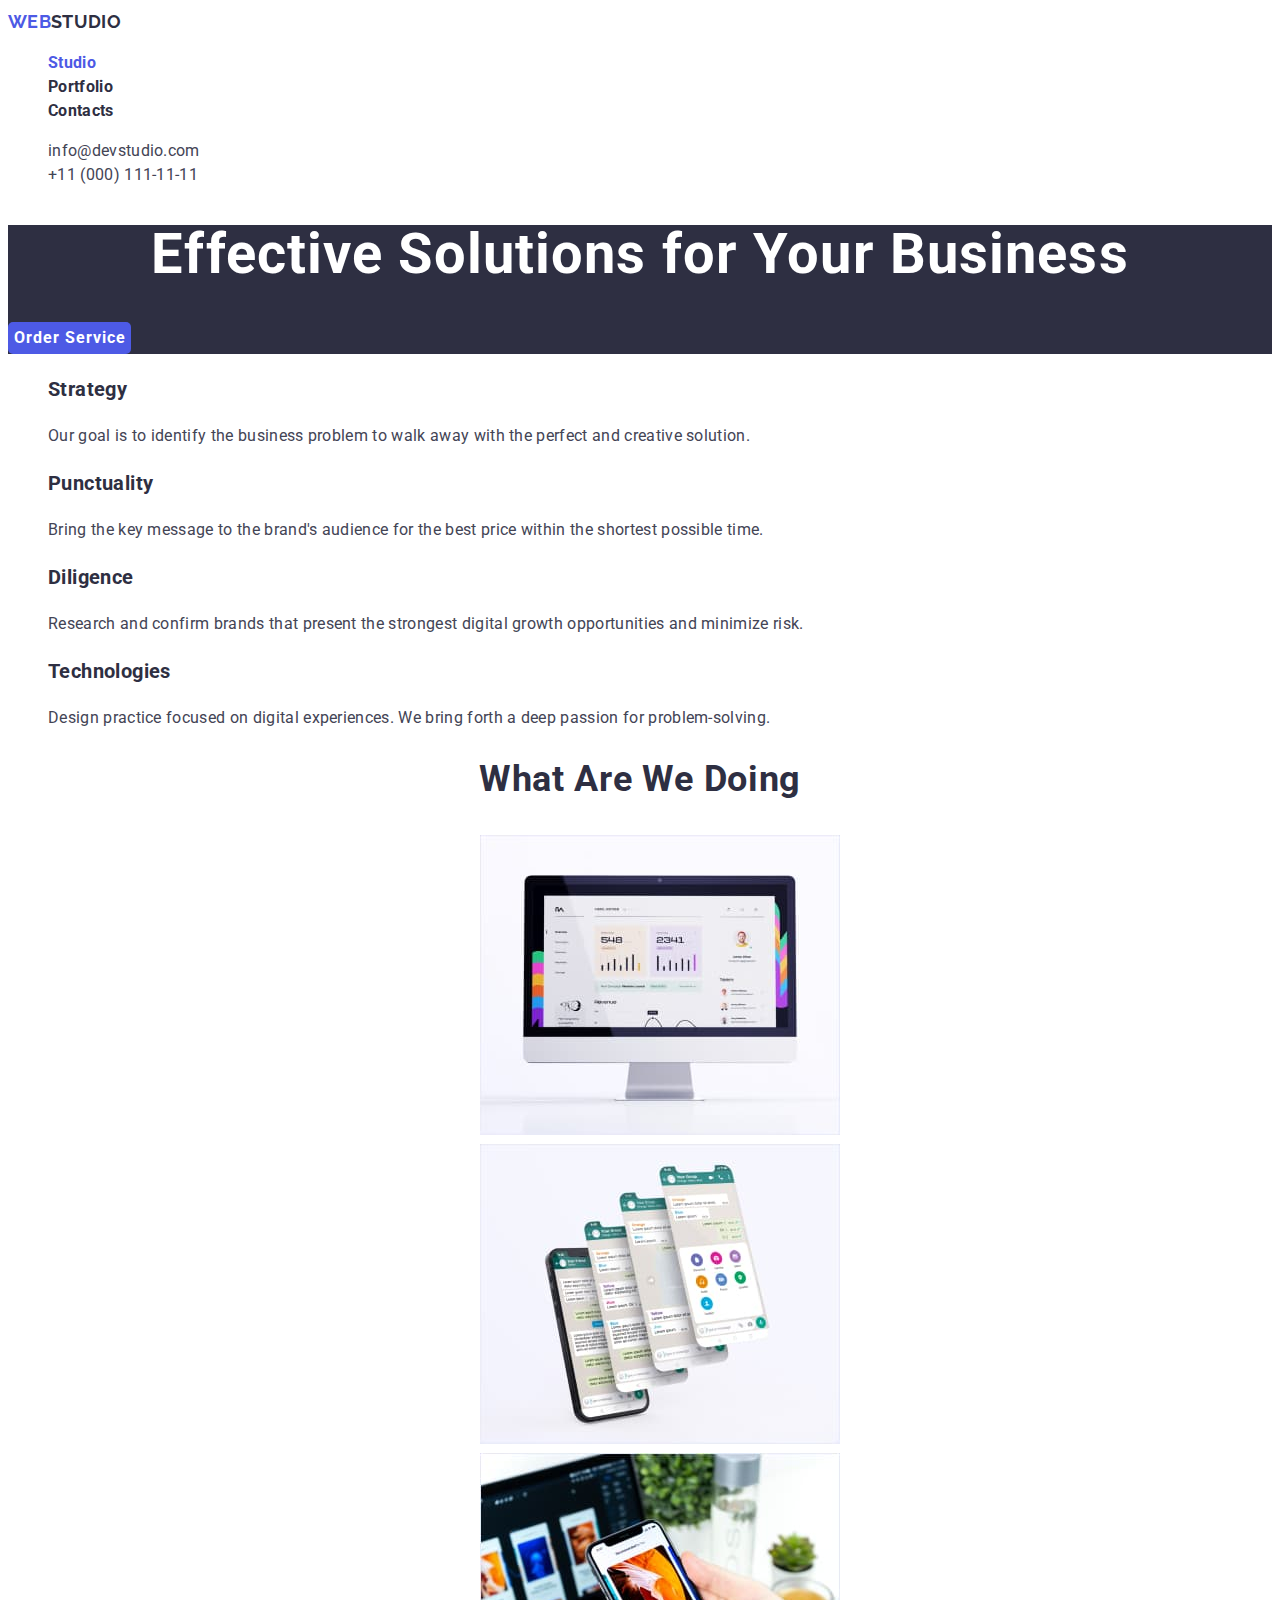
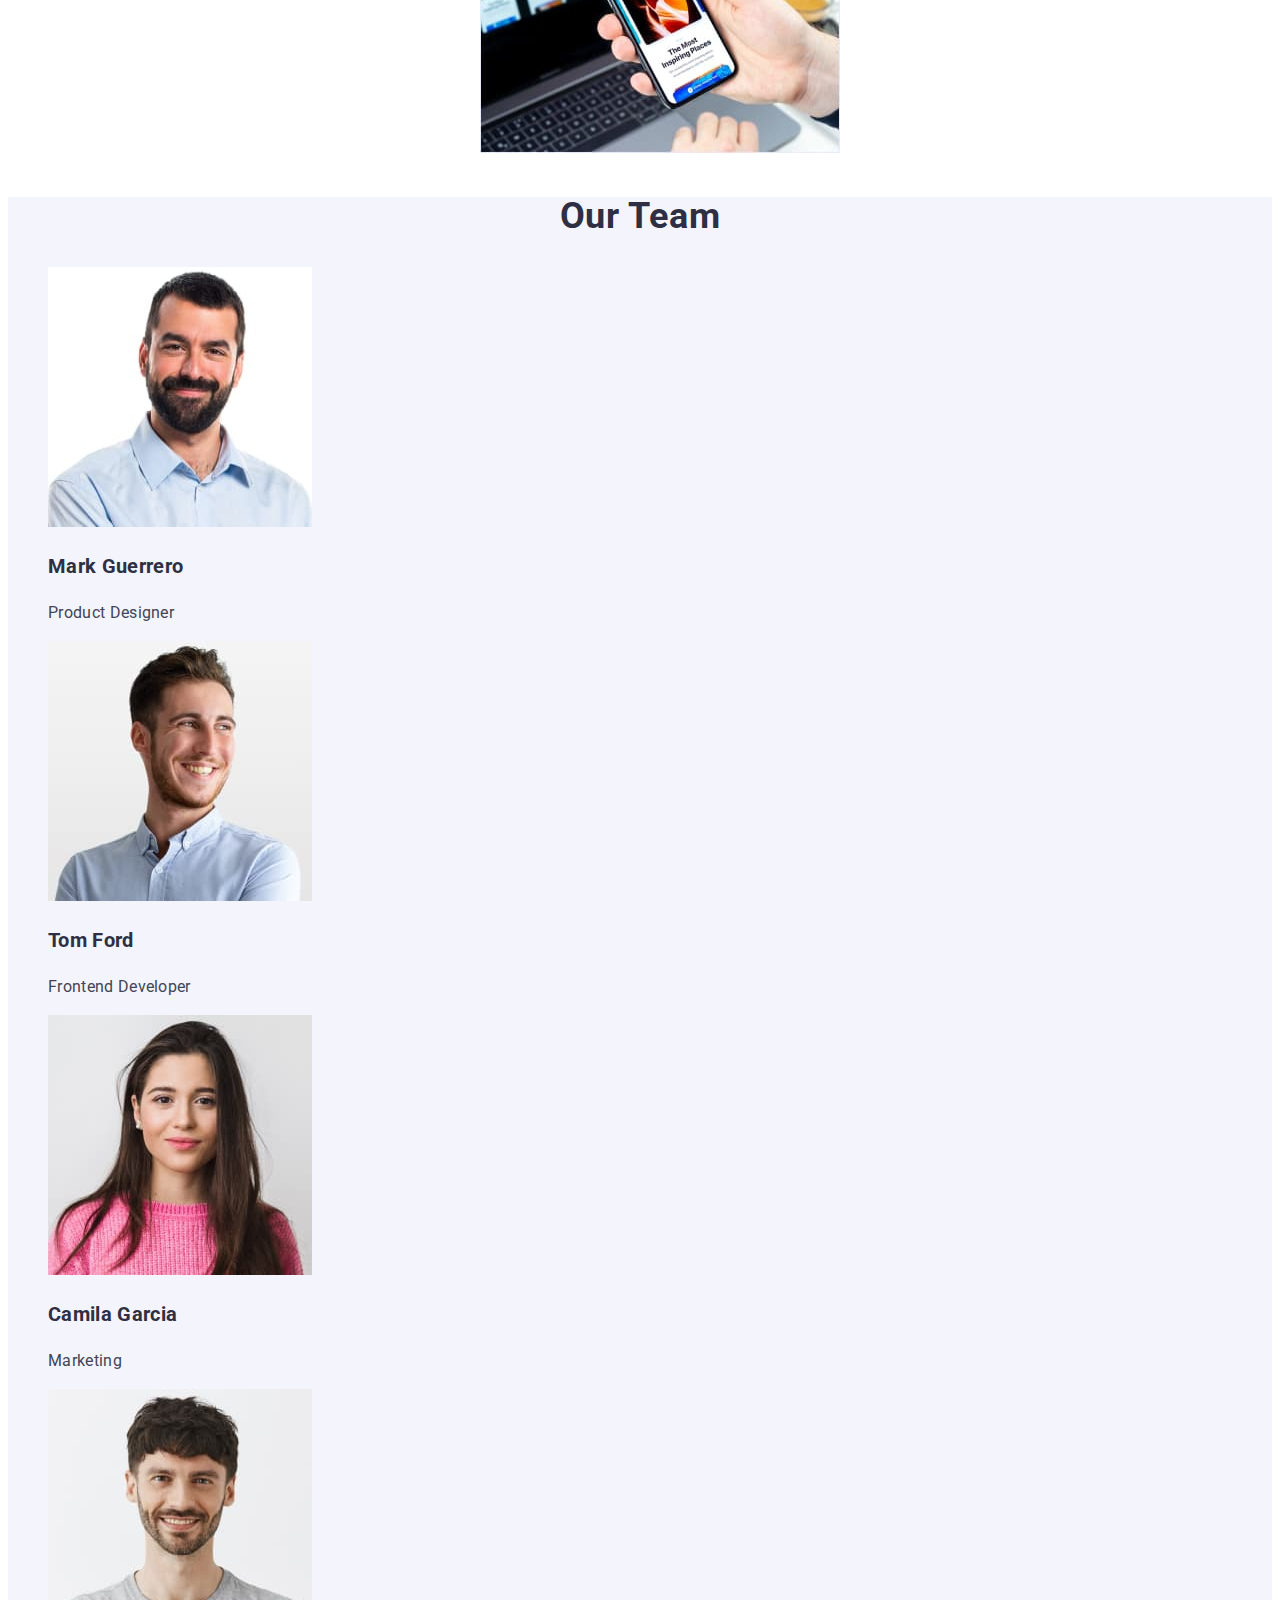
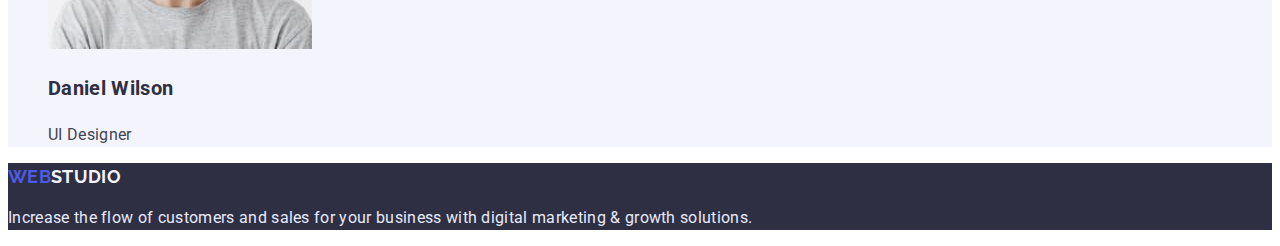
<file: index.html>
<!DOCTYPE html>
<html lang="en">
  <head>
    <meta charset="UTF-8">
    <meta http-equiv="X-UA-Compatible" content="IE=edge">
    <meta name="viewport" content="width=device-width, initial-scale=1.0">
    <title>WebStudio</title>
    <link rel="stylesheet" href="./css/styles.css">
    <link rel="preconnect" href="https://fonts.googleapis.com">
    <link rel="preconnect" href="https://fonts.gstatic.com" crossorigin>
    <link href="https://fonts.googleapis.com/css2?family=Raleway:wght@700&family=Roboto:wght@400;500;700;900&display=swap" rel="stylesheet">
  </head>
  <body>
    <header class="head-main">
      <!-- navigation -->
      <nav class="nav">
        <a href="./index.html" class="logo"><span class="logoweb">Web</span>Studio</a>
        <ul class="nav-site" >
          <li><a class="link-nav current" href="./index.html">Studio</a></li>
          <li><a class="link-nav" href="./portfolio.html">Portfolio</a></li>
          <li><a class="link-nav" href="#">Contacts</a></li>
        </ul>
      </nav>
      <ul>
        <li><a class="contacts" href="mailto:info@devstudio.com">info@devstudio.com</a></li>
        <li><a class="contacts" href="tell:+110001111111">+11 (000) 111-11-11</a></li>
      </ul>
    </header>
    <main>
      <!-- button -->
      <section class="hero">
        <h1 class="title-but">Effective Solutions for Your Business</h1>
        <button type="button" class="order-button">Order Service</button>
      </section>
      <!-- features -->
      <section class="features-list">
        <h2 class="visually-hidden">our features</h2>
        <ul>
          <li>
            <h3 class="features">Strategy</h3>
            <p class="text-features">
              Our goal is to identify the business problem to walk away with the
              perfect and creative solution.
            </p>
          </li>
          <li>
            <h3 class="features">Punctuality</h3>
            <p class="text-features">
              Bring the key message to the brand's audience for the best price
              within the shortest possible time.
            </p>
          </li>
          <li>
            <h3 class="features">Diligence</h3>
            <p class="text-features">
              Research and confirm brands that present the strongest digital
              growth opportunities and minimize risk.
            </p>
          </li>
          <li>
            <h3 class="features">Technologies</h3>
            <p class="text-features">
              Design practice focused on digital experiences. We bring forth a
              deep passion for problem-solving.
            </p>
          </li>
        </ul>
      </section>
      <section class="doing-section">
        <h2 class="doing-section">What are we doing</h2>
        <ul>
          <li>
            <img src="./images/comp.jpg" 
            alt="comp" 
            width="360" 
            height="300" 
            />
          </li>
          <li>
            <img
              src="./images/teleph.jpg"
              alt="telephone"
              width="360"
              height="300"
            />
          </li>
          <li>
            <img
              src="./images/telcomp.jpg"
              alt="computer and telephone"
              width="360"
              height="300"
            />
          </li>
        </ul>
      </section>
      <section class="team">
        <h2 class="doing-section">Our Team</h2>
        <ul>
          <li>
            <img
              src="./images/mark.jpg"
              alt="Mark Guerrero"
              width="264"
              height="260"
            />
            <h3 class="team-name">Mark Guerrero</h3>
            <p class="our-work">Product Designer</p>
          </li>
          <li>
            <img
              src="./images/tom.jpg"
              alt="Tom Ford"
              width="264"
              height="260"
            />
            <h3 class="team-name">Tom Ford</h3>
            <p class="our-work">Frontend Developer</p>
          </li>
          <li>
            <img
              src="./images/camila.jpg"
              alt="Camila Garcia"
              width="264"
              height="260"
            />
            <h3 class="team-name">Camila Garcia</h3>
            <p class="our-work">Marketing</p>
          </li>
          <li>
            <img
              src="./images/daniel.jpg"
              alt="Daniel Wilson"
              width="264"
              height="260"
            />
            <h3 class="team-name">Daniel Wilson</h3>
            <p class="our-work">UI Designer</p>
          </li>
        </ul>
      </section>
    </main>
    <footer class="footer">
      <a href="./index.html" class="logo-footer"><span class="logo-back">Web</span>Studio</a>
      <p class="down">
        Increase the flow of customers and sales for your business with digital
        marketing & growth solutions.
      </p>
    </footer>
  </body>
</html>
</file>
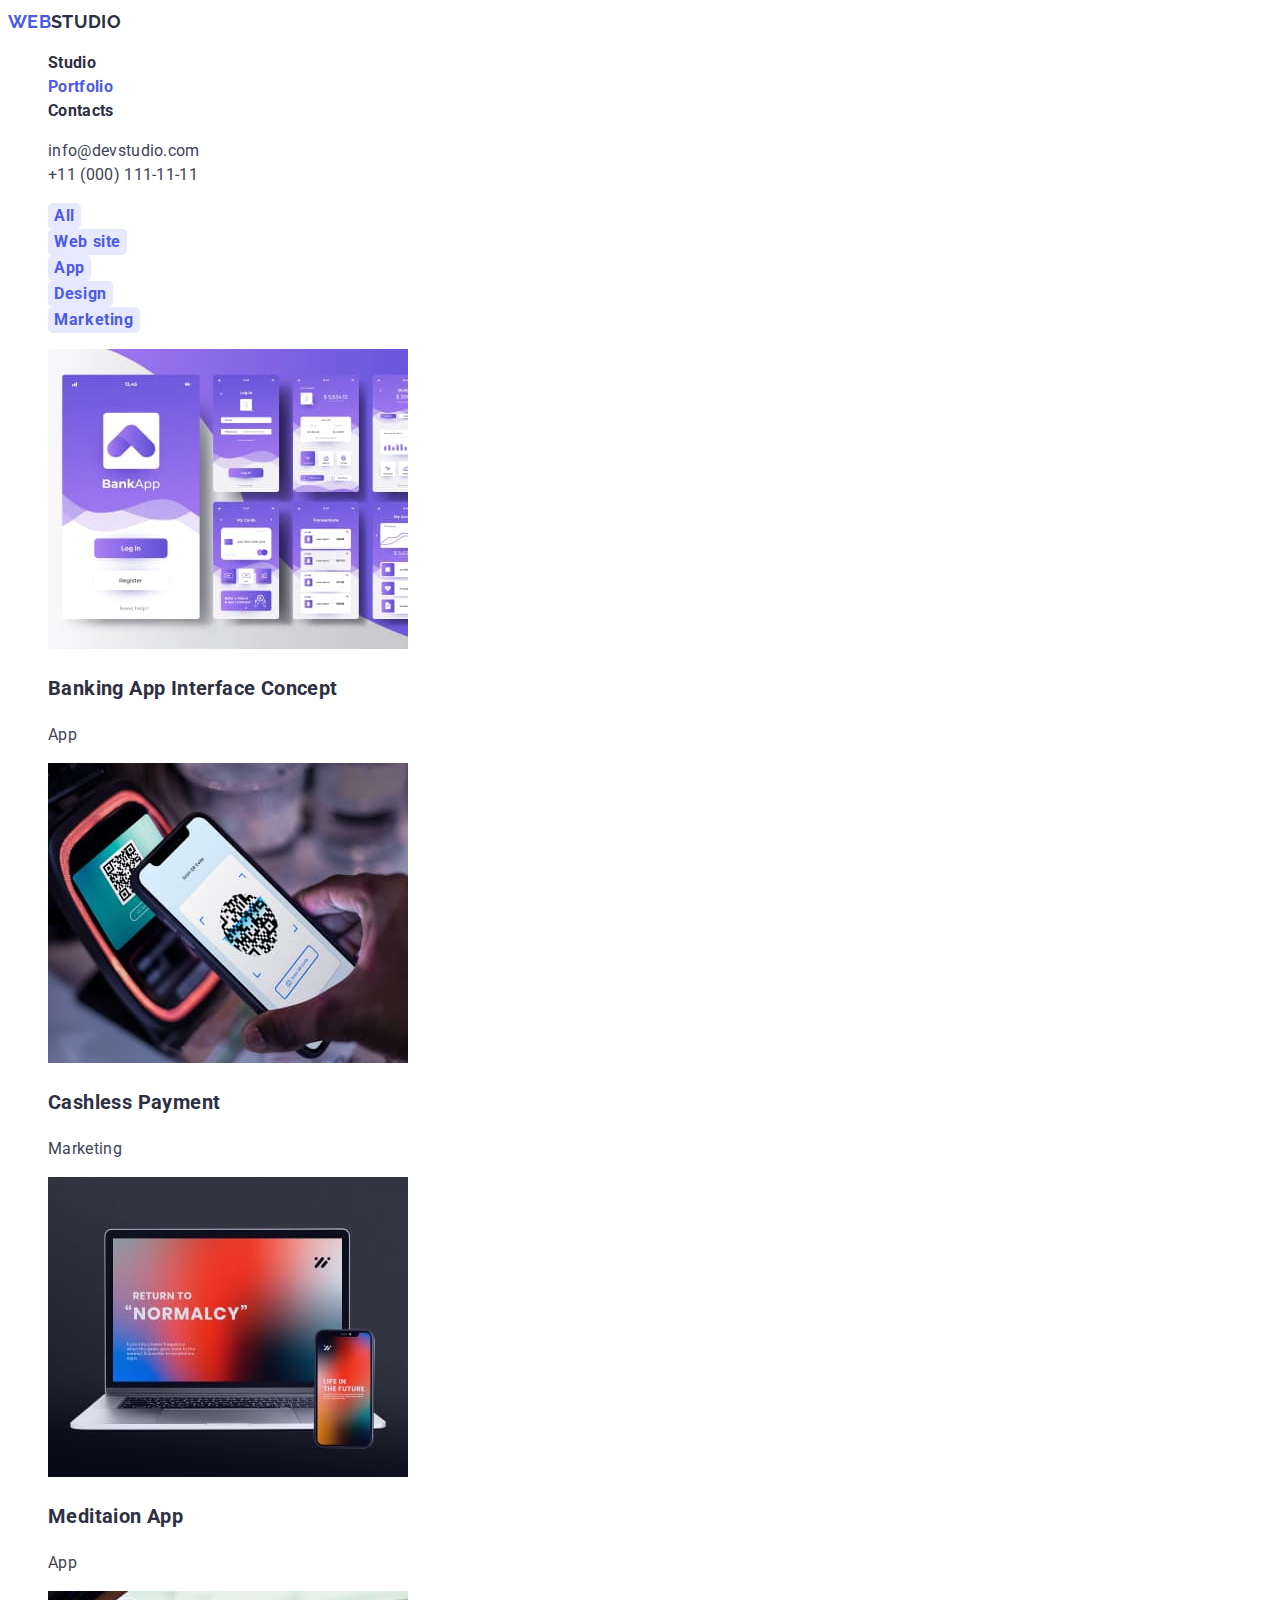
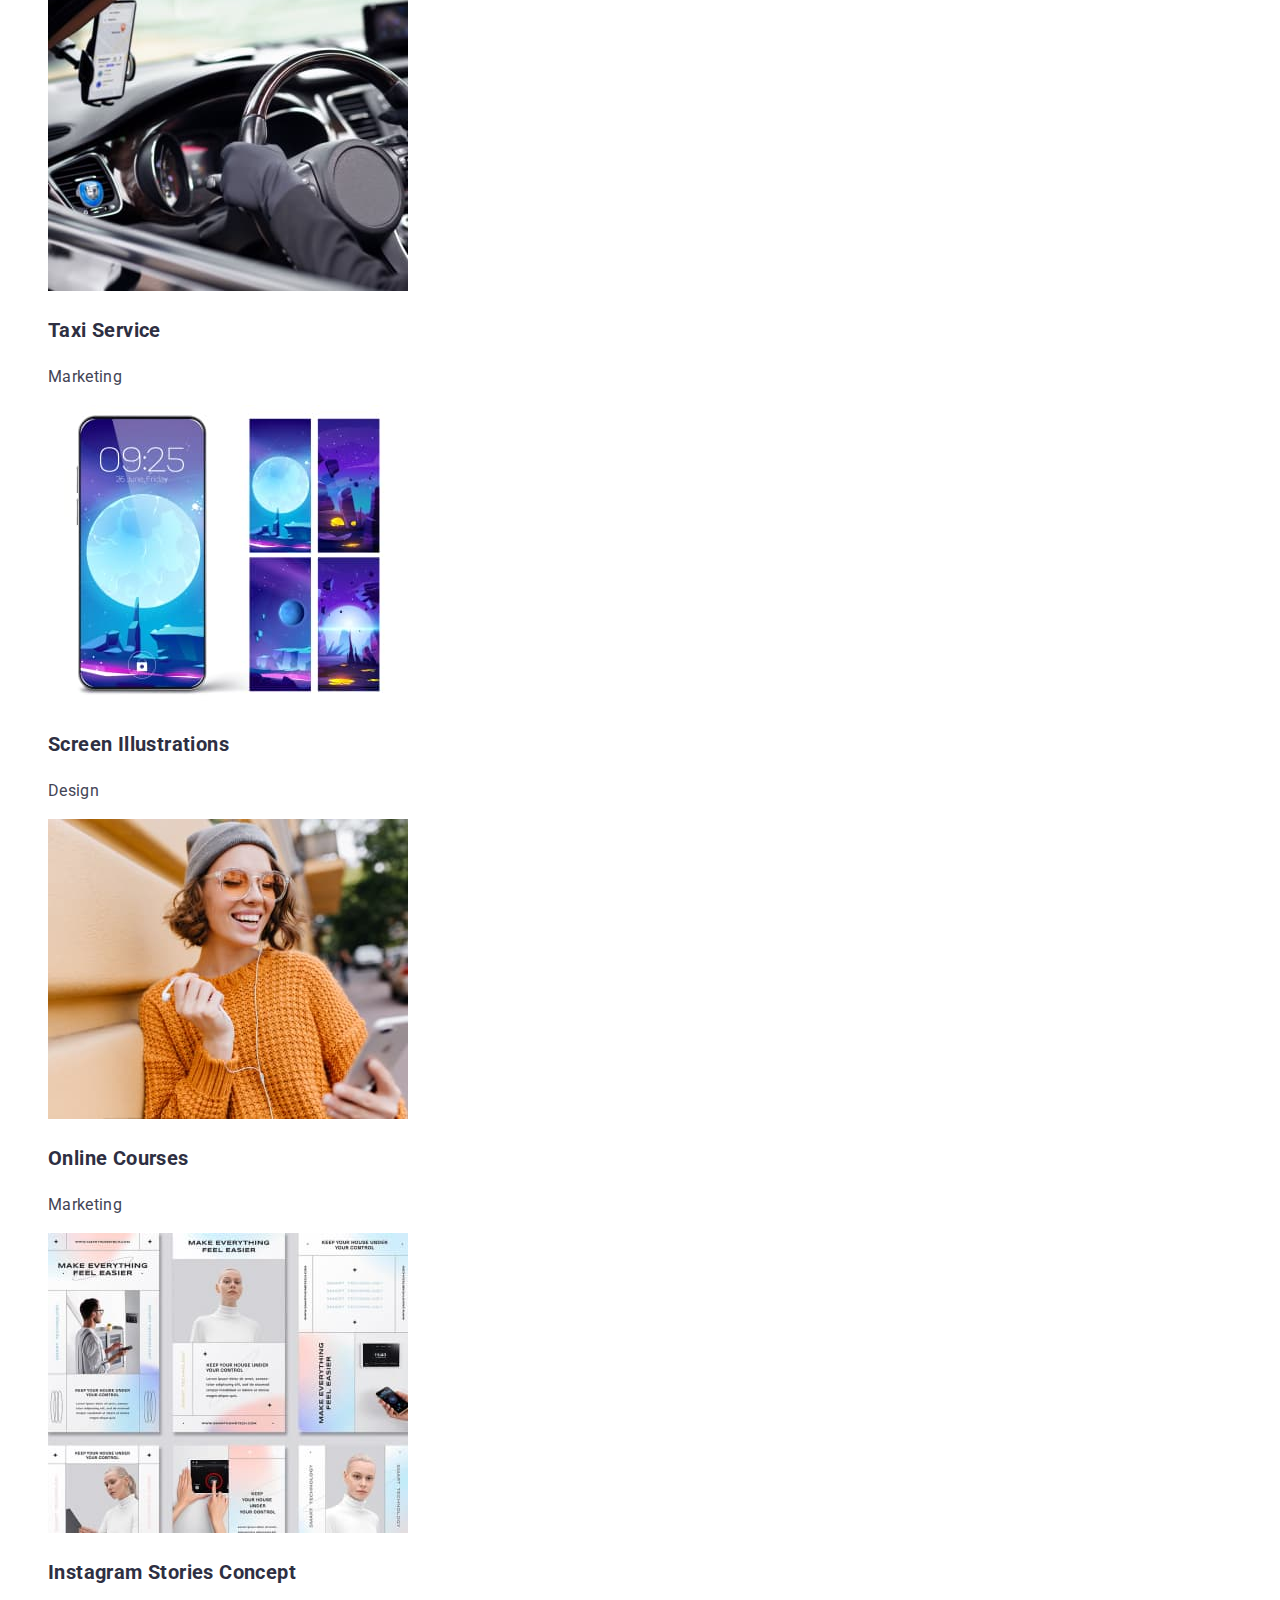
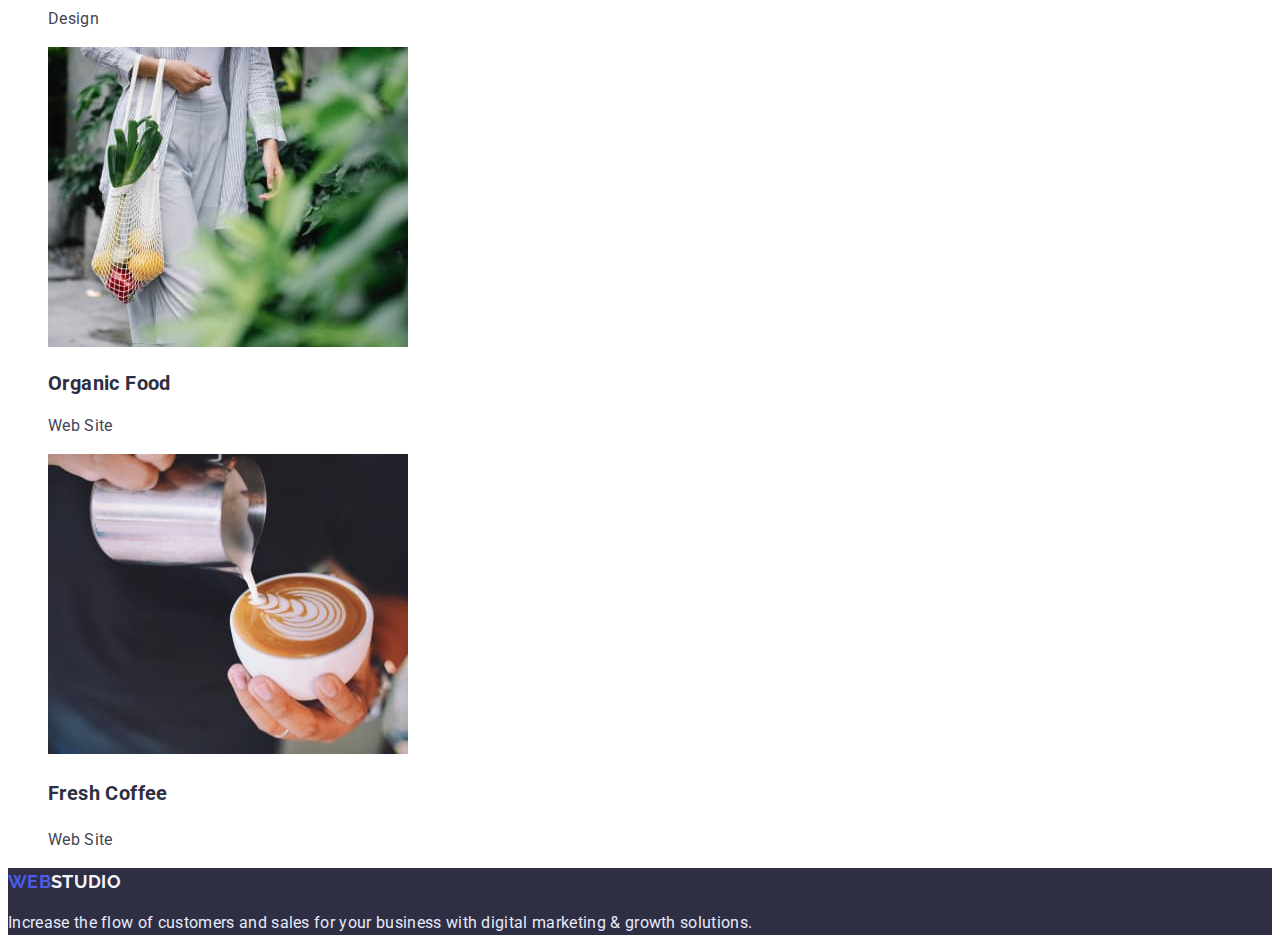
<file: portfolio.html>
<!DOCTYPE html>
<html lang="en">
  <head>
    <meta charset="UTF-8" />
    <meta http-equiv="X-UA-Compatible" content="IE=edge" />
    <meta name="viewport" content="width=device-width, initial-scale=1.0" />
    <title>Portfolio</title>
    <link rel="stylesheet" href="./css/styles.css" />
    <link rel="preconnect" href="https://fonts.googleapis.com">
    <link rel="preconnect" href="https://fonts.gstatic.com" crossorigin>
    <link href="https://fonts.googleapis.com/css2?family=Raleway:wght@700&family=Roboto:wght@400;500;700;900&display=swap" rel="stylesheet">
  </head>
  <body>
    <header>
      <!-- navigation -->
      <nav class="nav">
        <a href="./index.html" class="logo"><span class="logoweb">Web</span>Studio</a>
        <ul class="nav-site" >
          <li><a class="link-nav" href="./index.html">Studio</a></li>
          <li><a class="link-nav current" href="./portfolio.html">Portfolio</a></li>
          <li><a class="link-nav" href="#">Contacts</a></li>
        </ul>
      </nav>
      <ul>
        <li><a class="contacts" href="mailto:info@devstudio.com">info@devstudio.com</a></li>
        <li><a class="contacts" href="tell:+110001111111">+11 (000) 111-11-11</a></li>
      </ul>
    </header>
    <main>
      <!-- button and projects-->
      <section>
        <h1 class="visually-hidden">Portfolio</h1>
        <ul class="button-type">
          <li><button class="portfolio-button" type="button">All</button></li>
          <li><button class="portfolio-button" type="button">Web site</button></li>
          <li><button class="portfolio-button" type="button">App</button></li>
          <li><button class="portfolio-button" type="button">Design</button></li>
          <li><button class="portfolio-button" type="button">Marketing</button></li>
        </ul>
        <ul>
          <li class="photoport">
            <img src="./images/onephoto.jpg" alt="bankapp" width="360" height="300" />
            <h3 class="project">Banking App Interface Concept</h3> <p class="name-project">App</p>
          </li>
          <li class="photoport">
            <img src="./images/twophoto.jpg" alt="telephone pay" width="360" height="300" />
            <h3 class="project">Cashless Payment</h3> <p class="name-project">Marketing</p>
          </li>
          <li class="photoport">
            <img src="./images/threephoto.jpg" alt="notebook + phone" width="360" height="300" />
            <h3 class="project">Meditaion App</h3> <p class="name-project">App</p>
          </li>
          <li class="photoport">
            <img src="./images/fourphoto.jpg" alt="steering wheel" width="360" height="300" />
            <h3 class="project">Taxi Service</h3> <p class="name-project">Marketing</p>
          </li>
          <li class="photoport">
            <img src="./images/fivephoto.jpg" alt="phone" width="360" height="300" />
            <h3 class="project">Screen Illustrations</h3> <p class="name-project">Design</p>
          </li>
          <li class="photoport">
            <img src="./images/sixphoto.jpg" alt="young woman" width="360" height="300" />
            <h3 class="project">Online Courses</h3> <p class="name-project">Marketing</p>
          </li>
          <li class="photoport">
            <img src="./images/sevenphoto.jpg" alt="make everything feel easier" width="360" height="300" />
            <h3 class="project">Instagram Stories Concept</h3> <p class="name-project">Design</p>
          </li>
          <li class="photoport">
            <img src="./images/ninephoto.jpg" alt="girl and food" width="360" height="300" />
            <h2 class="project">Organic Food</h2> <p class="name-project">Web Site</p>
          </li>
          <li class="photoport">
            <img src="./images/eightphoto.jpg" alt="coffee" width="360" height="300" />
            <h3 class="project">Fresh Coffee</h3> <p class="name-project">Web Site</p>
          </li>
        </ul>
      </section>
    </main>
    <footer class="footer">
      <a href="./index.html" class="logo-footer"><span class="logo-back">Web</span>Studio</a>
      <p class="down">
        Increase the flow of customers and sales for your business with digital
        marketing & growth solutions.
      </p>
    </footer>
  </body>
</html>
</file>
<file: css/styles.css>
:root {
  --main-text-color: #2E2F42;
  --secondary-text-color: #ffffff;
  --ouwer-text-color: #434455;
  --acent-color: #4D5AE5;
  --contener-color: #eeeeee;
  --logo-color-text: #2E2F42;
  --buttons-port-color: #f5f4fa;
  --footer-text-color: rgba(255, 255, 255, 0.6);
  --background-footer-color: #2E2F42;
  --background-section: #F4F4FD;
  --line-color: #ececec;
  --background-color: #ffffff;
  --logo-footer-color-text: #F4F4FD;
  --down-color-text: #E7E9FC;
  --buttom-color: #404BBF;
  --second-buttom-color: #E7E9FC;
}
/* main index */
body {
  background-color: var(--background-color);
  color: var(--main-text-color);
  font-family: 'Roboto', sans-serif;
  font-size: 16px;
  letter-spacing: 0.02em;
}

/* prittier links */
ul {
  list-style: none;
}

a {
  text-decoration: none;
  font-style: normal;
}
/* site logo */
.logo {
  color: var(--logo-color-text);
  font-family: 'Raleway';
  font-style: normal;
  font-weight: 700;
  font-size: 18px;
  line-height: 1.5;
  text-transform: uppercase;
}

.logoweb {
  color: var(--acent-color);
}
/* link site */
.link-nav {
  color: var(--main-text-color);
  font-weight: 700;
  line-height: 1.5;
  font-size: 16px;
  letter-spacing: 0.02em;
}
.link-nav:hover,
.link-nav:focus {
  color: var(--acent-color);
}
.nav-site, .link-nav.current {
  color: var(--acent-color);
}
/* contacts */
.contacts {
  color: var(--ouwer-text-color);
  line-height: 24px;
  font-size: 16px;
  letter-spacing: 0.02em;
}
.contacts:hover,
.contacts:focus {
  color: var(--acent-color);
}
/* button */
.order-button {
  color: var(--background-color);
  background-color: var(--acent-color);
  cursor: pointer;
  font-family: 'Roboto';
  font-weight: 700;
  font-size: 16px;
  line-height: 1.87;
  letter-spacing: 0.06em;
  border: 0;
  border-radius: 5px;
}

.order-button:hover,
.order-button:focus {
  background-color: var(--buttom-color);

}

.hero{
  background-color: var(--background-footer-color);

}

.title-but {
  color: var(--secondary-text-color);
  font-weight: 700;
  font-size: 56px;
  line-height: 1.07;
  letter-spacing: 0.02em;
  text-align: center;
}
/* our features */
.features {
  color: var(--main-text-color);
  font-weight: 700;
  font-size: 20px;
  line-height: 1.5; 
  letter-spacing: 0.02em;
}

.visually-hidden {
  position: absolute;
  width: 1px;
  height: 1px;
  margin: -1px;
  border: 0;
  padding: 0;
  
  white-space: nowrap;
  clip-path: inset(100%);
  clip: rect(0 0 0 0);
  overflow: hidden;
}

.text-features {
  color: var(--ouwer-text-color);
  line-height: 1.5;
  letter-spacing: 0.02em;
}
/* what are we doing */
.doing-section {
  font-weight: 700;
  font-size: 36px;
  line-height: 1.1; 
  text-align: center;
  letter-spacing: 0.02em;
  text-transform: capitalize;
}
/* our team */
.team{
  background-color: var(--background-section);
}
.team-name {
  font-weight: 700;
  font-size: 20px;
  line-height: 1.5;
}
.our-work {
  color: var(--ouwer-text-color);
  line-height: 1.5;
}
/* portfolio */

/* button portfolio */
.portfolio-button {
  color: var(--acent-color);
  background-color: var(--second-buttom-color);
  font-family: 'Roboto';
  font-weight: 700;
  font-size: 16px;
  line-height: 1.5;
  cursor: pointer;
  align-items: center;
  text-align: center;
  letter-spacing: 0.04em;
  border: 0;
  border-radius: 5px;
}

.portfolio-button:hover,
.portfolio-button:focus {
  color: var(--background-color);
  background-color: var(--acent-color);
}

/* project portfolio */
.project {
  color: var(--main-text-color);
  font-weight: 700;
  font-size: 20px;
  line-height: 1.5; 
  letter-spacing: 0.02em;
}
.name-project {
  line-height: 1.5;
  color: var(--ouwer-text-color)
}

/* footer */
.footer {
  background-color: var(--background-footer-color);
}
.logo-footer{
  color: var(--logo-footer-color-text);
  font-family: 'Raleway';
  font-style: normal;
  font-weight: 700;
  font-size: 18px;
  line-height: 1.5;
  text-transform: uppercase;
}
.logo-back{
  color: var(--acent-color);
}
/* footer description */
.down{
  color: var(--down-color-text);
  line-height: 1.5;
}
</file>
